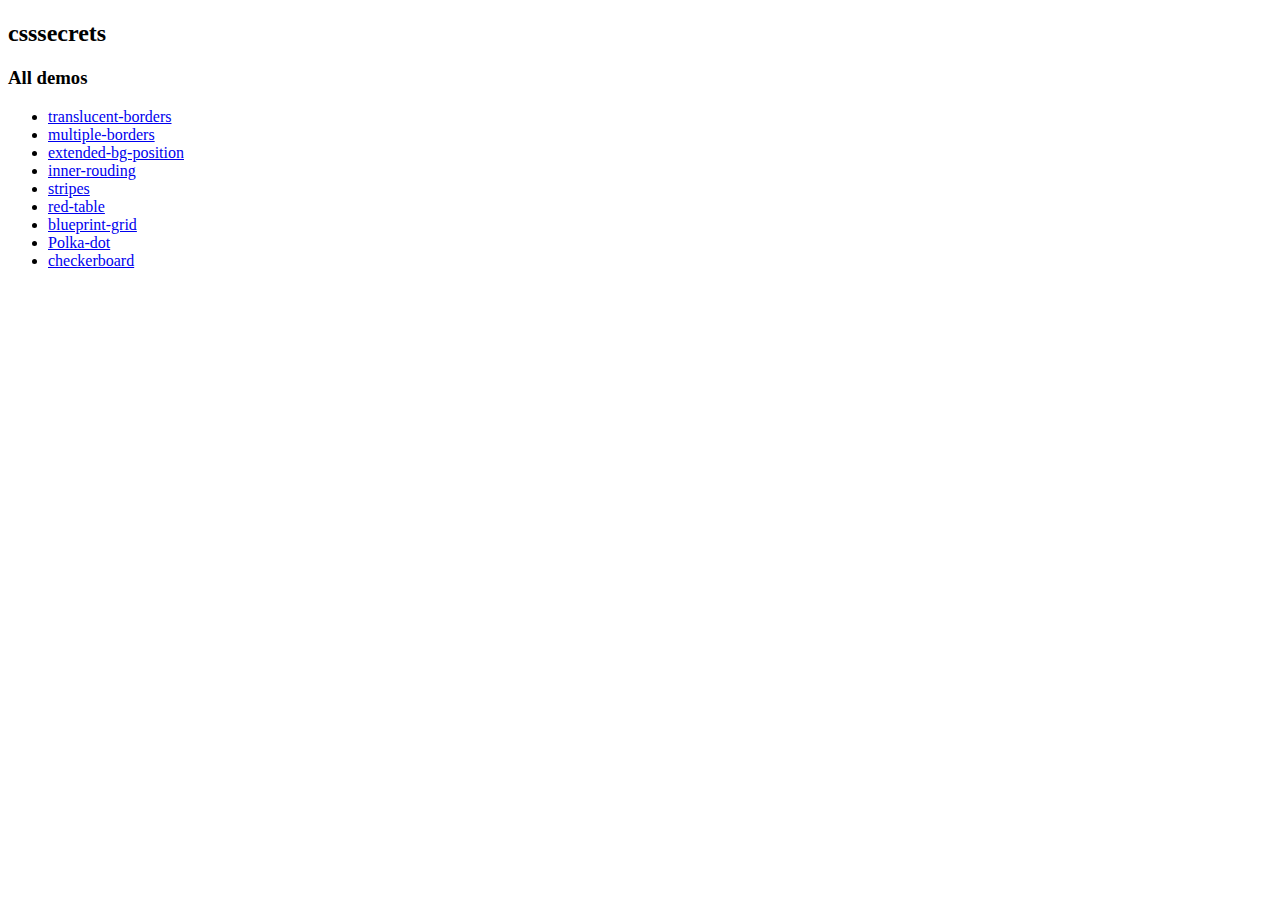
<file: CSS-Secrets/demos/index.html>
<!DOCTYPE html>
<html lang="en">

<head>
    <meta charset="UTF-8">
    <meta name="viewport" content="width=device-width, initial-scale=1.0">
    <meta http-equiv="X-UA-Compatible" content="ie=edge">
    <title>css-secrets</title>
</head>

<body>
    <h2>csssecrets</h2>
    <h3>All demos</h3>
    <ul>
        <li>
            <a href="translucent-borders/index.html">translucent-borders</a>
        </li>
        <li>
            <a href="multiple-borders/index.html">multiple-borders</a>
        </li>
        <li>
            <a href="extended-bg-position/index.html">extended-bg-position</a>
        </li>
        <li>
            <a href="inner-rouding/index.html">inner-rouding</a>
        </li>
        <li>
            <a href="stripes/index.html">stripes</a>
        </li>
        <li>
            <a href="red-table/index.html">red-table</a>
        </li>
        <li>
            <a href="blueprint-grid/index.html">blueprint-grid</a>
        </li>
        <li>
            <a href="Polka-dot/index.html">Polka-dot</a>
        </li>
        <li>
            <a href="checkerboard/index.html">checkerboard</a>
        </li>
    </ul>
</body>

</html>
</file>
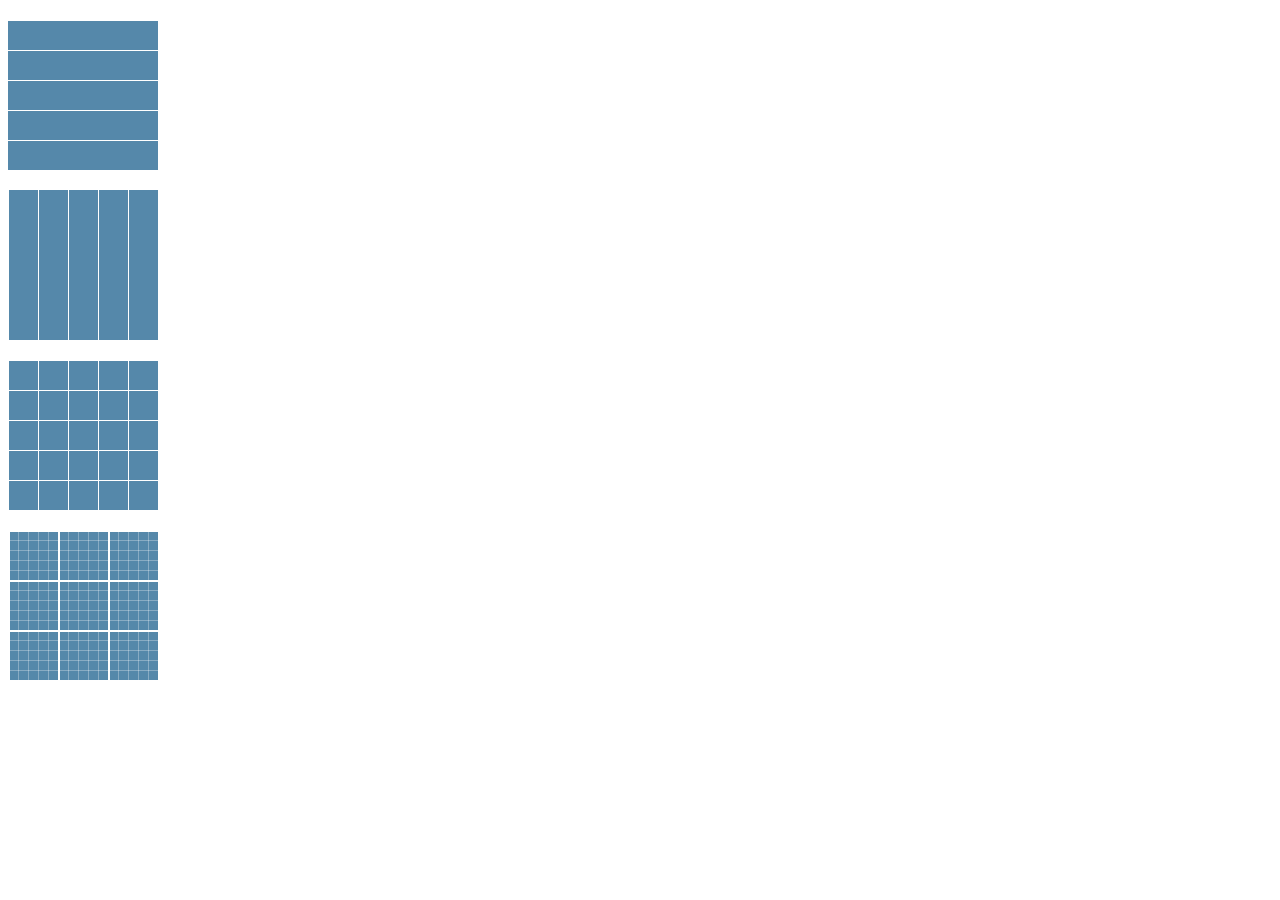
<file: CSS-Secrets/demos/blueprint-grid/index.html>
<!DOCTYPE html>
<html lang="en">

<head>
    <meta charset="UTF-8">
    <meta name="viewport" content="width=device-width, initial-scale=1.0">
    <meta http-equiv="X-UA-Compatible" content="ie=edge">
    <title>blueprint-grid</title>
    <link rel="stylesheet" href="style.css">
</head>

<body>
    <div class="blueprint-grid-rows"></div>
    <div class="blueprint-grid-columns"></div>
    <div class="blueprint-grid"></div>
    <div class="concentrated-blueprint-grid"></div>
</body>

</html>
</file>
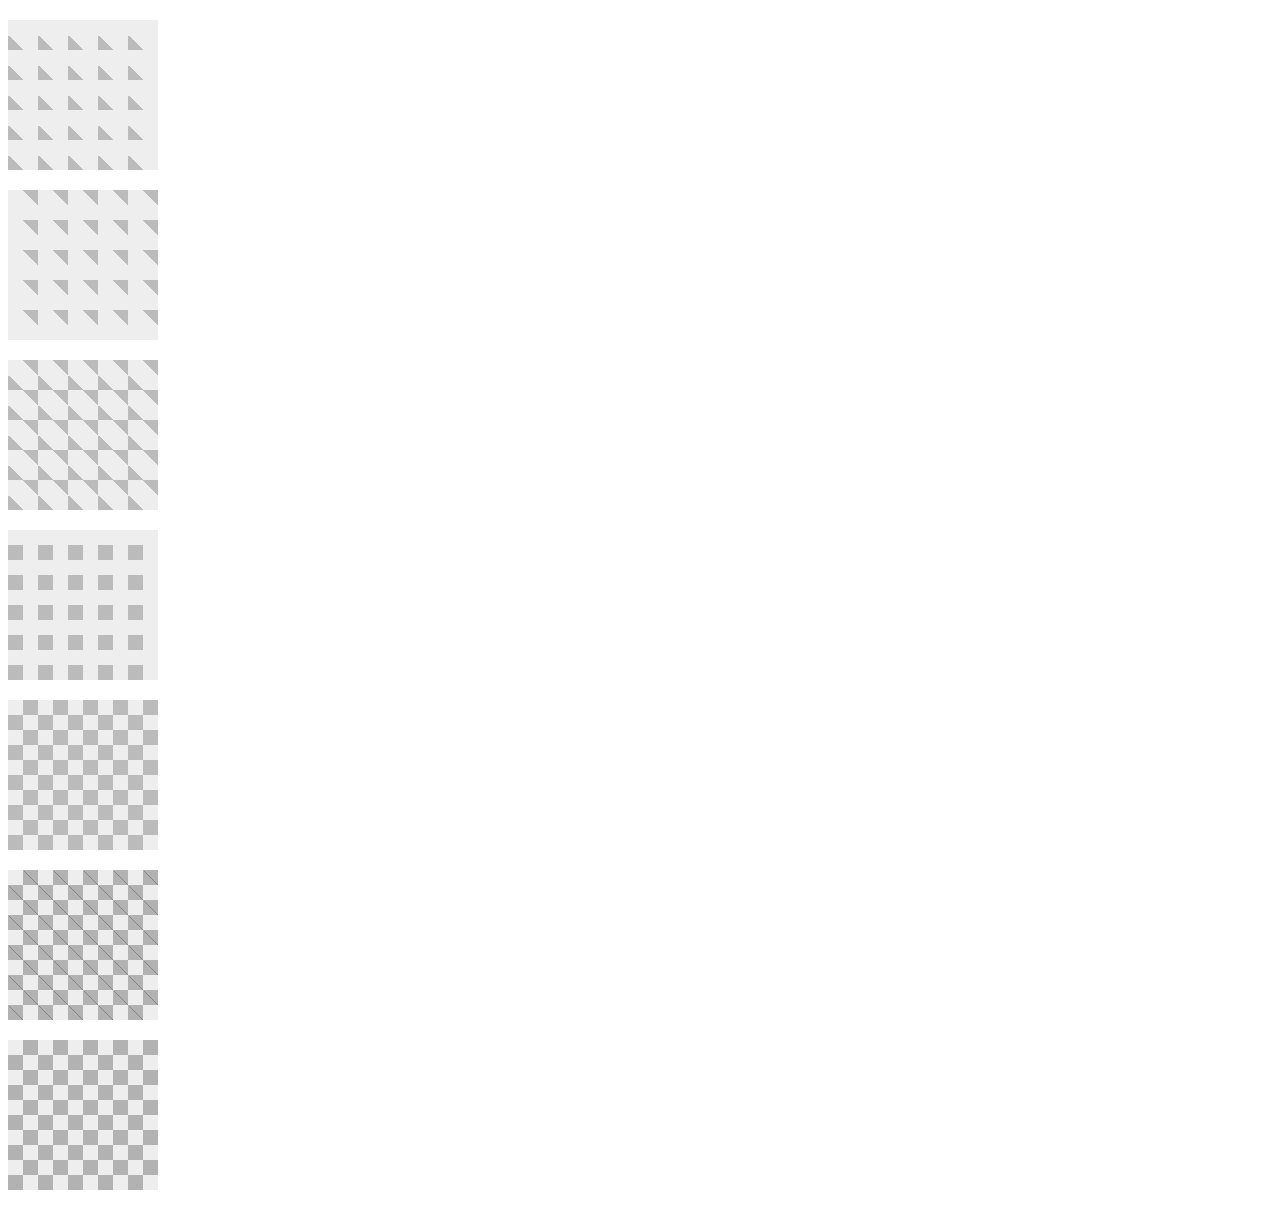
<file: CSS-Secrets/demos/checkerboard/index.html>
<!DOCTYPE html>
<html lang="en">

<head>
    <meta charset="UTF-8">
    <meta name="viewport" content="width=device-width, initial-scale=1.0">
    <meta http-equiv="X-UA-Compatible" content="ie=edge">
    <title>checkerboard</title>
    <link rel="stylesheet" href="style.css">
</head>

<body>
    <div class="checkerboard-step1"></div>
    <div class="checkerboard-step2"></div>
    <div class="checkerboard-step3"></div>
    <div class="checkerboard-step4"></div>
    <div class="checkerboard-step5"></div>
    <div class="checkerboard"></div>
    <div class="checkerboard-SVG"></div>
</body>

</html>
</file>
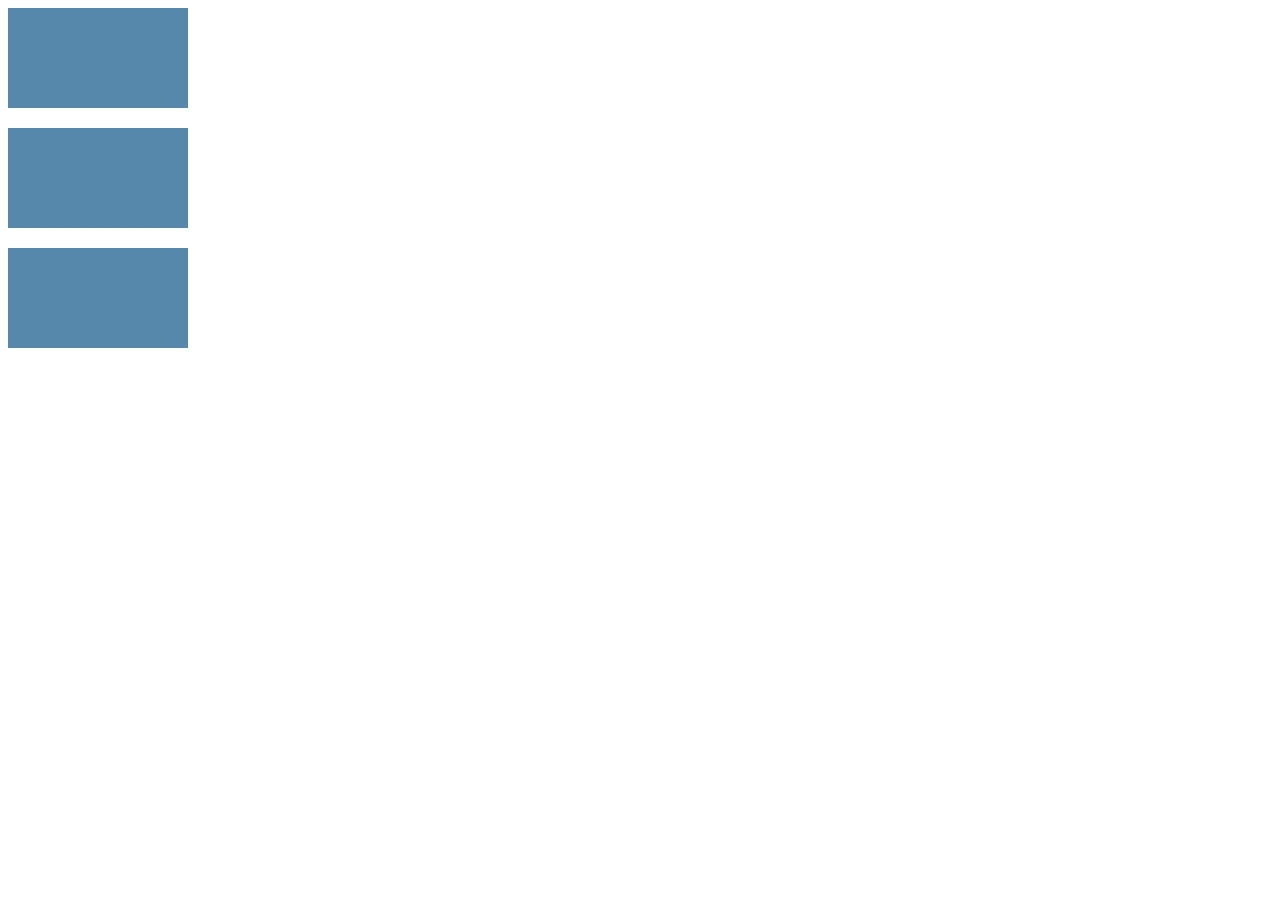
<file: CSS-Secrets/demos/extended-bg-position/index.html>
<!DOCTYPE html>
<html lang="en">

<head>
    <meta charset="UTF-8">
    <meta name="viewport" content="width=device-width, initial-scale=1.0">
    <meta http-equiv="X-UA-Compatible" content="ie=edge">
    <title>extended-bg-position</title>
    <link rel="stylesheet" href="style.css">
</head>

<body>
    <div class="background-position"></div>
    <div class="background-origin"></div>
    <div class="calc"></div>
</body>

</html>
</file>
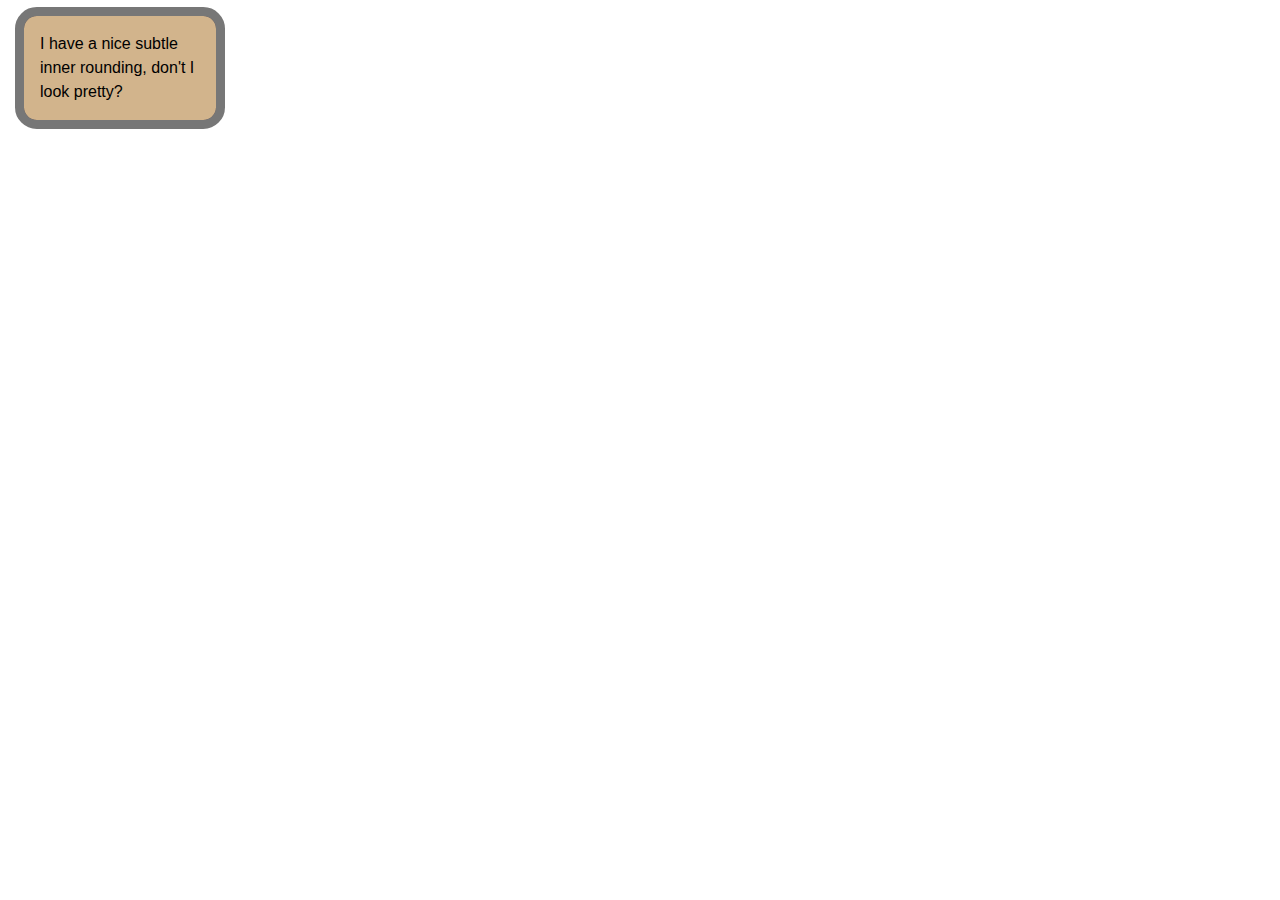
<file: CSS-Secrets/demos/inner-rouding/index.html>
<!DOCTYPE html>
<html lang="en">

<head>
    <meta charset="UTF-8">
    <meta name="viewport" content="width=device-width, initial-scale=1.0">
    <meta http-equiv="X-UA-Compatible" content="ie=edge">
    <title>inner-rouding</title>
    <link rel="stylesheet" href="style.css">
</head>

<body>
    <div>
      I have a nice subtle inner rounding, don't I look pretty?
    </div>

</body>

</html>
</file>
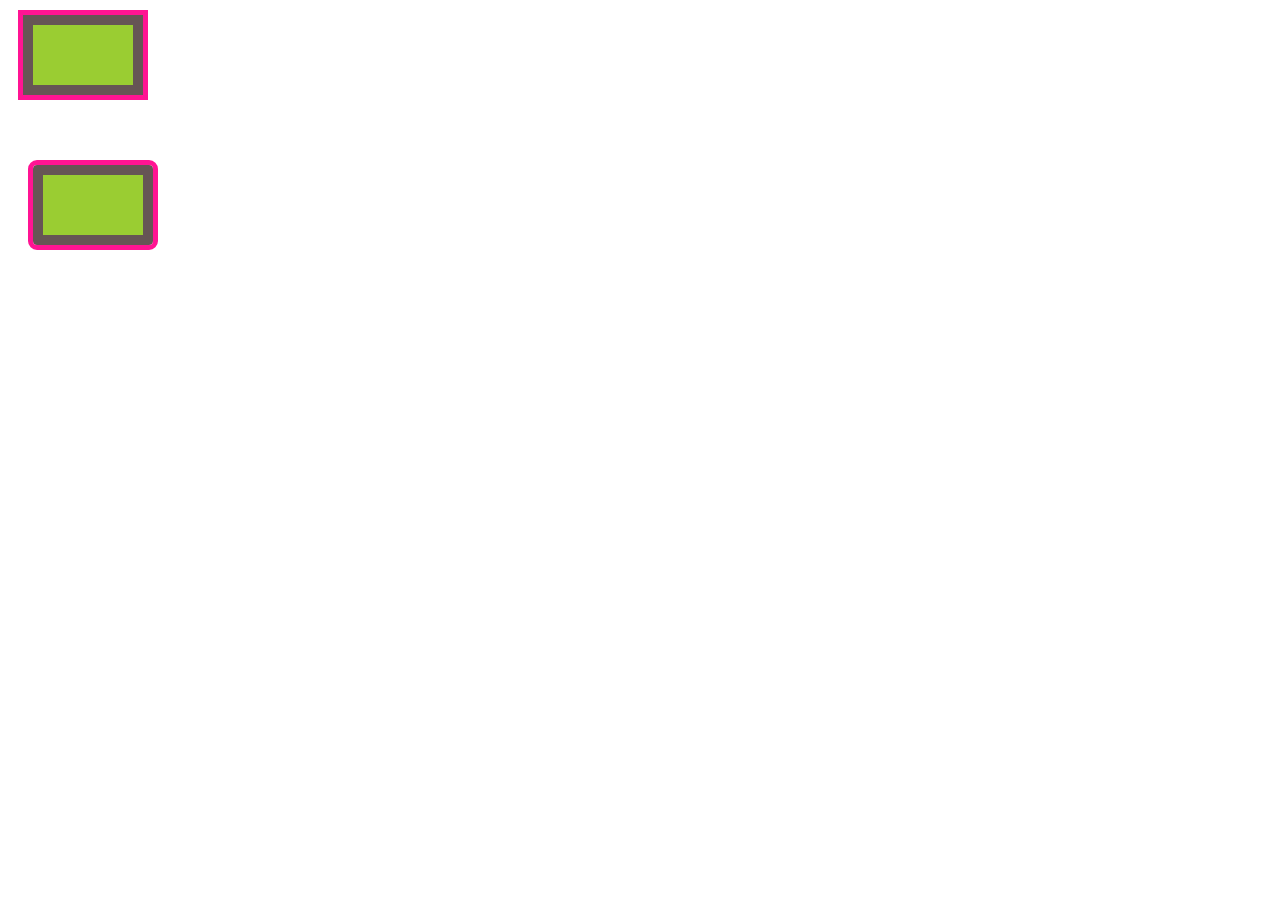
<file: CSS-Secrets/demos/multiple-borders/index.html>
<!DOCTYPE html>
<html lang="en">

<head>
    <meta charset="UTF-8">
    <meta name="viewport" content="width=device-width, initial-scale=1.0">
    <meta http-equiv="X-UA-Compatible" content="ie=edge">
    <title>multiple-borders</title>
    <link rel="stylesheet" href="style.css">
</head>

<body>
    <div class="box-shadow"></div>
    <div class="outline"></div>
</body>

</html>
</file>
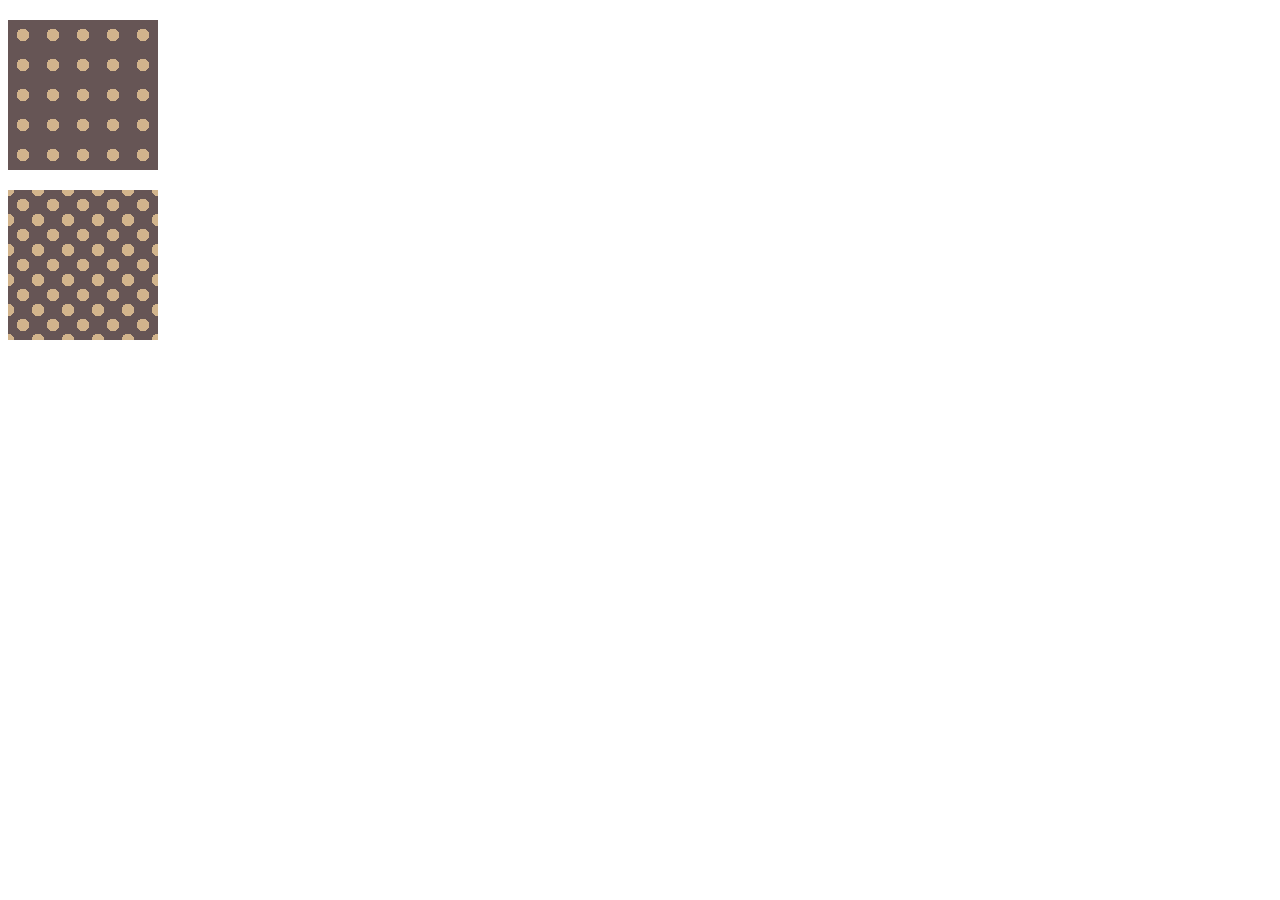
<file: CSS-Secrets/demos/Polka-dot/index.html>
<!DOCTYPE html>
<html lang="en">

<head>
    <meta charset="UTF-8">
    <meta name="viewport" content="width=device-width, initial-scale=1.0">
    <meta http-equiv="X-UA-Compatible" content="ie=edge">
    <title>Polka-dot</title>
    <link rel="stylesheet" href="style.css">
</head>

<body>
    <div class="Polka-dot"></div>
    <div class="concentrated-Polka-dot"></div>
</body>

</html>
</file>
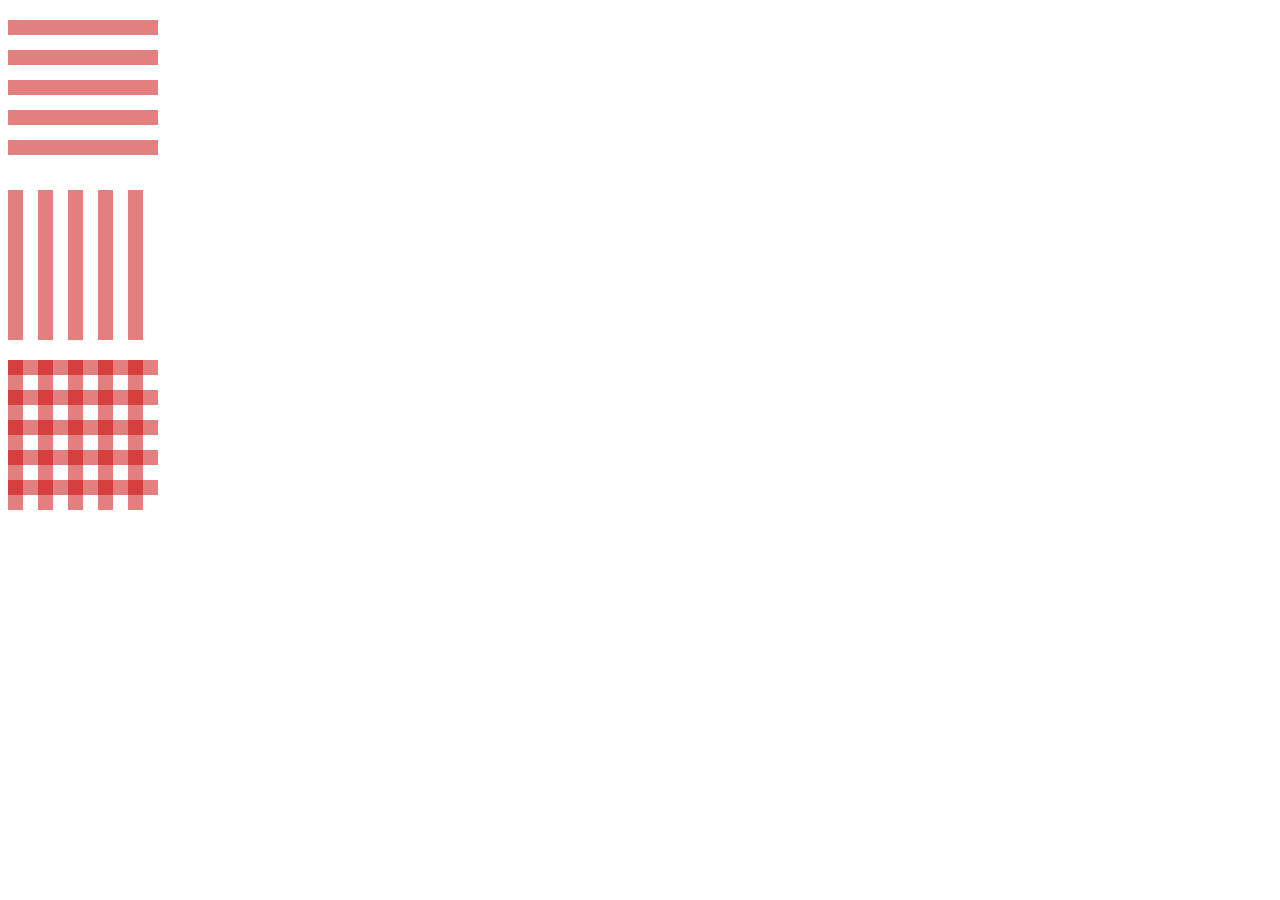
<file: CSS-Secrets/demos/red-table/index.html>
<!DOCTYPE html>
<html lang="en">

<head>
    <meta charset="UTF-8">
    <meta name="viewport" content="width=device-width, initial-scale=1.0">
    <meta http-equiv="X-UA-Compatible" content="ie=edge">
    <title>red-table</title>
    <link rel="stylesheet" href="style.css">
</head>

<body>
    <div class="red-table-rows"></div>
    <div class="red-table-columns"></div>
    <div class="red-table"></div>
</body>

</html>
</file>
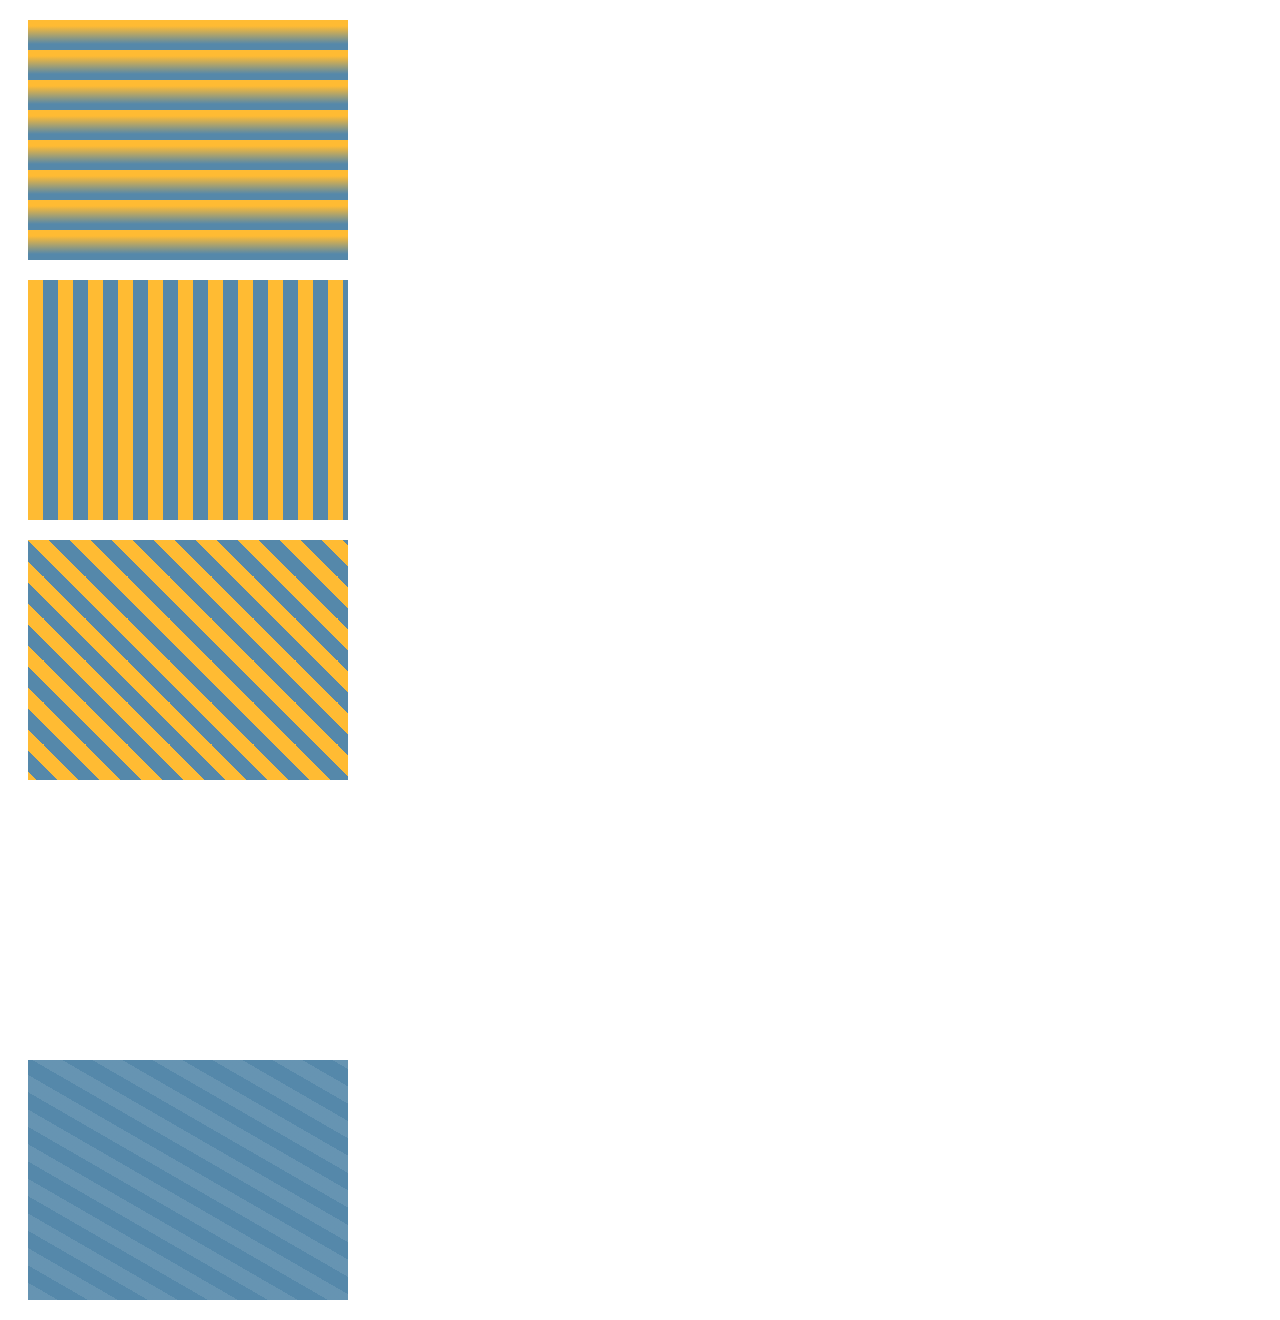
<file: CSS-Secrets/demos/stripes/index.html>
<!DOCTYPE html>
<html lang="en">

<head>
    <meta charset="UTF-8">
    <meta name="viewport" content="width=device-width, initial-scale=1.0">
    <meta http-equiv="X-UA-Compatible" content="ie=edge">
    <title>stripes</title>
    <link rel="stylesheet" href="style.css">
</head>

<body>
    <div class="horitontal-stripes"></div>
    <div class="vertical-stripes"></div>
    <div class="diagnoal-stripes"></div>
    <div class="repeating-linear-stripes"></div>
    <div class="subtle-stripes"></div>

</body>

</html>
</file>
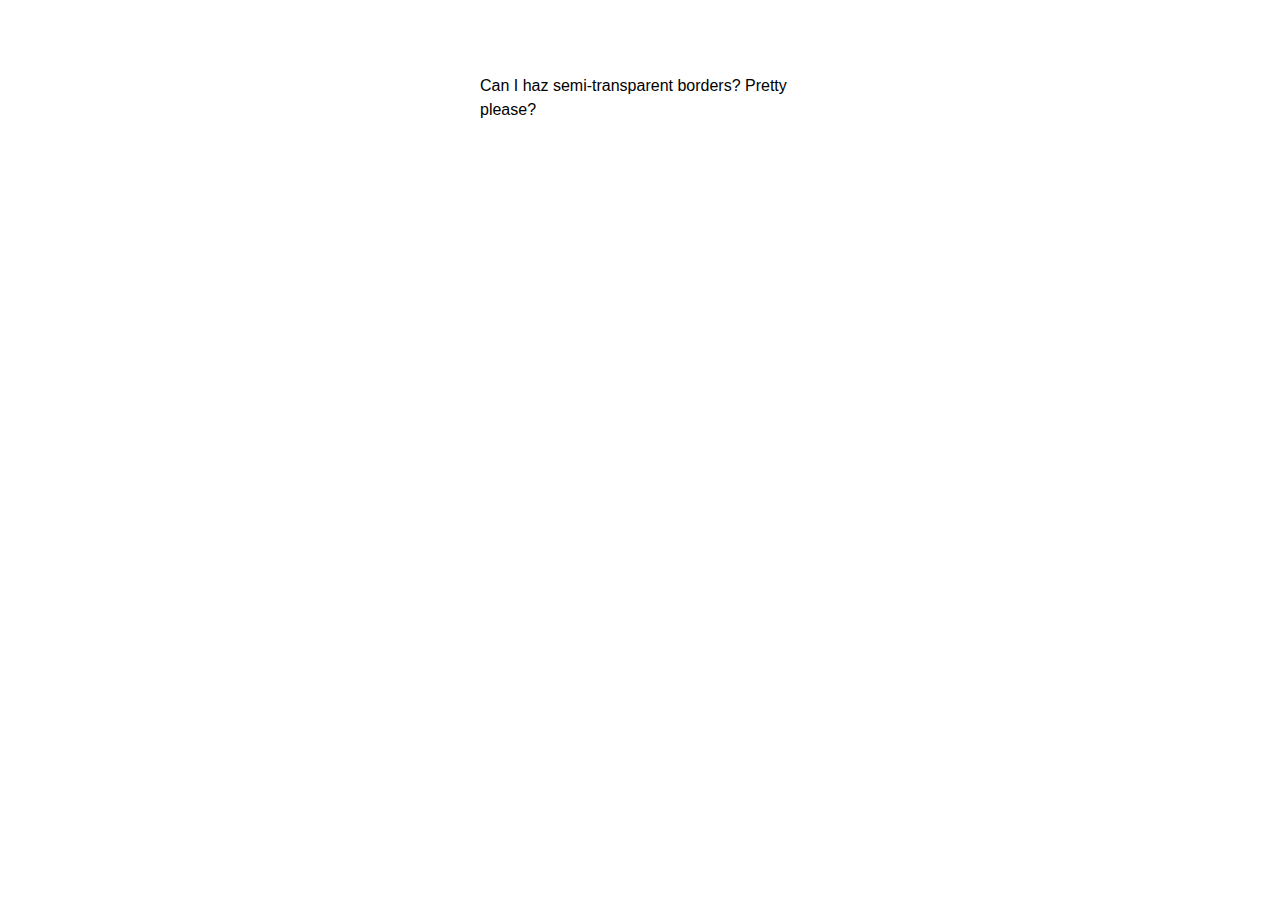
<file: CSS-Secrets/demos/translucent-borders/index.html>
<!DOCTYPE html>
<html lang="en">

<head>
    <meta charset="UTF-8">
    <meta name="viewport" content="width=device-width, initial-scale=1.0">
    <meta http-equiv="X-UA-Compatible" content="ie=edge">
    <title>translucent-borders</title>
    <link rel="stylesheet" href="style.css">
</head>

<body>
    <div>
        Can I haz semi-transparent borders? 
        Pretty please?
    </div>

</body>

</html>
</file>
<file: CSS-Secrets/demos/blueprint-grid/style.css>
div {
	margin: 20px 0;
	width: 150px;
	height: 150px;
}
div.blueprint-grid-rows {
	background: #58a;
	background-image: 
		linear-gradient(white 1px, transparent 0);
	background-size: 30px 30px;
}
div.blueprint-grid-columns {
	background: #58a;
	background-image: 
		linear-gradient(90deg, white 1px, transparent 0);
	background-size: 30px 30px;
}
/* 横条加竖条变成网格 */
div.blueprint-grid {
	background: #58a;
	background-image: 
		linear-gradient(white 1px, transparent 0),
		linear-gradient(90deg, white 1px, transparent 0);
	background-size: 30px 30px;
}

/* 将不同线宽，不同色的网格再叠加，得到更加密集网格图案 */
div.concentrated-blueprint-grid {
	background: #58a;
	background-image: 
		linear-gradient(white 2px, transparent 0),
		linear-gradient(90deg, white 2px, transparent 0),
		linear-gradient(hsla(0, 0%, 100%,.3) 1px, transparent 0),
		linear-gradient(90deg, hsla(0, 0%, 100%,.3) 1px, transparent 0);
	background-size: 50px 50px, 50px 50px,
					 10px 10px, 10px 10px;
}
</file>
<file: CSS-Secrets/demos/checkerboard/style.css>
div {
	margin: 20px 0;
	width: 150px;
	height: 150px;
}

/* 利用渐变生成直角三角形 */
div.checkerboard-step1 {
	background: #eee;
	background-image:
		linear-gradient(45deg,  #bbb 25%, transparent 0);
	background-size: 30px 30px;
}

/* 将色标顺序反转，创建相反方向的三角形 */
div.checkerboard-step2 {
	background: #eee;
	background-image:
		linear-gradient(45deg, transparent 75%, #bbb 0);
	background-size: 30px 30px;
}

/* 将两个方向的三角形进行重叠组合 */
div.checkerboard-step3 {
	background: #eee;
	background-image:
		linear-gradient(45deg,  #bbb 25%, transparent 0),
		linear-gradient(45deg, transparent 75%, #bbb 0);
	background-size: 30px 30px;
}

/* 把第二层三角形再水平和垂直方向上均移动贴片长度的一半,得到棋盘的一半 */
div.checkerboard-step4 {
	background: #eee;
	background-image:
		linear-gradient(45deg,  #bbb 25%, transparent 0),
		linear-gradient(45deg, transparent 75%, #bbb 0);
	background-size: 30px 30px;
	background-position: 0 0, 15px 15px;
}

/* 再叠加一半的棋盘，并移动背景 */
div.checkerboard-step5 {
	background: #eee;
	background-image:
		linear-gradient(45deg,  #bbb 25%, transparent 0),
		linear-gradient(45deg, transparent 75%, #bbb 0),
		linear-gradient(45deg,  #bbb 25%, transparent 0),
		linear-gradient(45deg, transparent 75%, #bbb 0);
	background-size: 30px 30px;
	background-position: 0 0, 15px 15px, 15px 15px, 30px 30px;
}

div.checkerboard {
	background: #eee;
	background-image:
		linear-gradient(45deg, rgba(0, 0, 0, .25) 25%, transparent 0, transparent 75%, rgba(0, 0, 0, .25) 0),
		linear-gradient(45deg, rgba(0, 0, 0, .25) 25%, transparent 0, transparent 75%, rgba(0, 0, 0, .25) 0);
	background-size: 30px 30px;
	background-position: 0 0, 15px 15px;
}

/* 将 SVG 文件以 data URI 文件的方式内嵌到样式表中 */
div.checkerboard-SVG {
	background: #eee url('data:image/svg+xml,\
            <svg xmlns="http://www.w3.org/2000/svg" width="100" height="100" fill-opacity=".25" >\
            <rect x="50" width="50" height="50" />\
            <rect y="50" width="50" height="50" />\
            </svg>');
	background-size: 30px 30px;	
}
</file>
<file: CSS-Secrets/demos/extended-bg-position/style.css>
div {
	margin-bottom: 20px;
}

/**
 * background-position 实现灵活的背景定位 
 */
 div.background-position {
	background: url(http://csssecrets.io/images/code-pirate.svg)
	/* 回退方案，为不支持 background-position 扩展语法的浏览器提供 */
				no-repeat bottom right #58a;

	/**
	 * background-position 允许我们指定背景图片距离任意角的偏移量，只要再偏移量前面指定关键字，
	 * 以下的含义就是距离右边 20px，距离底部 10px。
	 * 默认情况下，background-position 是以 padding box 为准，这样边框才不会遮住背景图片。
	 * 因此 background-position 的 top left 默认指的是 padding box 的左上角 
	 */
	background-position: right 20px bottom 10px;
	
	/* Styling */
	max-width: 10em;
	min-height: 5em;
	padding: 10px;
	color: white;
	font: 100%/1 sans-serif;
}

/**
 * background-origin 实现偏移量与容器内边距一致时背景定位 
 */
div.background-origin {
	background: url(http://csssecrets.io/images/code-pirate.svg)
	/* 回退方案，为不支持 background-position 扩展语法的浏览器提供 */
				no-repeat bottom right #58a;

	/**
	  * background-origin 默认情况下是 padding-box, 改为 content-box 则
	  * background-position 中使用的边角关键字会以内容区的边缘作为基准（也就是说
	  * 此时背景图片距离边角的偏移量就更内边距保持一致了）
	  */
	background-origin: content-box;
	
	/* Styling */
	max-width: 10em;
	min-height: 5em;
	padding: 10px;
	color: white;
	font: 100%/1 sans-serif;
}

/**
 * calc() 实现灵活的背景定位 
 */
div.calc {
	background: url(http://csssecrets.io/images/code-pirate.svg)
	/* 回退方案，为不支持 background-position 扩展语法的浏览器提供 */
				no-repeat bottom right #58a;

	/**
	 * 目的把背景图片定位到距离底边 10px,距离右边 20px 的距离，
	 * 那就是水平有一个 100%-20px 的水平偏移量，以及 100%-10px 的垂直偏移量
	 */
	background-position: calc(100% - 20px) calc(100% - 10px);
	
	/* Styling */
	max-width: 10em;
	min-height: 5em;
	padding: 10px;
	color: white;
	font: 100%/1 sans-serif;
}
</file>
<file: CSS-Secrets/demos/inner-rouding/style.css>
/**
 * 边框内圆角，常规解决方案是两个元素，里面元素使用 border-radius 形成圆角。以下的解决方案是只用一个元素时的方案。
 */

 div {
	 /* 描边不会跟着元素的圆角走，所以 outline 显示出的是直角 */
	outline: .6em solid #777;
	/** 
	 * box-shadow 会跟着元素的圆角走，所以跟 outline 二者一起叠加起来的话刚好能显示一个内圆角。
	 * box-shadow 的扩张值不易i的那个等于描边的宽度，需要指定一个足够填补空隙的宽度就好，且不要大等于描边宽度，会引起部分浏览器渲染异常。
	 * 这个足够填补的空隙宽度根据勾股定理计算，当 border-radius 的宽设为 r 时，描边的宽度的最小值是（√2 -1）r。所以，选择范围 x 是：（√2 -1）r < x < r。
	 * box-shadow 颜色与描边一致时，就能显示出内圆角了，这里为了看出差别，选择了别的颜色。
	 */
	box-shadow: 0 0 0 .4em #655; /* todo calculate max of this */
	
	max-width: 10em;
	border-radius: .8em;
	padding: 1em;
	margin: 1em;
	background: tan;
	font: 100%/1.5 sans-serif;
}
</file>
<file: CSS-Secrets/demos/multiple-borders/style.css>
/* box-shadow 实现多重边框 */
div.box-shadow {
	width: 100px;
	height: 60px;
	margin: 25px;
	background: yellowgreen;
	/**
	 * box-shadow 支持逗号分隔，可以创建任意数量的投影。
	 * box-shadow 是层层叠加的，由内而外扩张，半径因此要累积计算，第一层如果是 10px，希望第二层有 5px 宽，则要设置为 15px（10px + 5px）。
	 * box-shadow 的投影行为跟边框不完全一致，它不会影响布局，而且不会受到 box-sizing 属性的影响。可以通过内边距或外边距来额外模拟出边框所需要占据的空间。
	 * 使用 box-shadow 创建的边框如果出现在元素的外圈，则不会响应鼠标事件。可以给 box-shadow 属性加上 inset 关键字，来使投影绘制在元素的内圈，
	 * 此时要注意加上额外的内边距来腾出足够的空隙。
	 */
	box-shadow: 0 0 0 10px #655,
				0 0 0 15px deeppink;
}

/* outline 实现两层边框 */
div.outline {
	width: 100px;
	height: 60px;
	margin: 80px 25px;
	background: yellowgreen;
	/* outline 只能实现两层边框，一层是 border 的，再一层就是 outline 的。
	 * outline 可以通过 outline-offset 实现它跟元素边缘之间的距离，这里就是到 border 的距离。
	 * outline-offset 接受负值，可以向着元素中心移动。
	 * 如果元素有 border-radius 属性产生的圆角，outline 生成的边框不会贴合圆角。 
	 */
	border: 10px solid #655;
	outline: 5px solid deeppink;
	/* outline-offset: -8px; */
	border-radius: 4px;
}
</file>
<file: CSS-Secrets/demos/Polka-dot/style.css>
div {
	margin: 20px 0;
	width: 150px;
	height: 150px;
}
div.Polka-dot {
	background: #655;
	background-image: radial-gradient(tan 30%, transparent 0);
	background-size: 30px 30px;
}
/**
 * 生成两层圆点阵列图案，并用背景定位来错开，得到密集的波点图案。
 * 第二层背景的偏移定位值必须是贴片宽高的一半。
 */
div.concentrated-Polka-dot {
	background: #655;
	background-image:
		radial-gradient(tan 30%, transparent 0),
		radial-gradient(tan 30%, transparent 0);
	background-size: 30px 30px;
	background-position: 0 0, 15px 15px;
}
</file>
<file: CSS-Secrets/demos/red-table/style.css>
div {
	margin: 20px 0;
	width: 150px;
	height: 150px;
}
div.red-table-rows {
	background: white;
	background-image: linear-gradient(rgba(200, 0, 0, .5) 50%, transparent 0);
	background-size: 30px 30px;
}
div.red-table-columns {
	background: white;
	background-image: linear-gradient(90deg, rgba(200, 0, 0, .5) 50%, transparent 0);
	background-size: 30px 30px;
}
/* 垂直方向的条纹叠加上水平方向的条纹，就变成方格条纹了 */
div.red-table {
	background: white;
	background-image: linear-gradient(90deg, rgba(200, 0, 0, .5) 50%, transparent 0),
					  linear-gradient(rgba(200, 0, 0, .5) 50%, transparent 0);
	background-size: 30px 30px;
}
</file>
<file: CSS-Secrets/demos/stripes/style.css>
div {
	margin: 20px;
	width: 20em;
	height: 15em;
}

div.horitontal-stripes
 {
	 /**
	  * 如果多个色标具有相同的位置，它们会产生一个无限小的过度区域，过度的起止色分别是第一个和最后一个指定值。
	  * 如果把第二个色标的值设置为 0，那它的位置总时会被浏览器调整为前一个色标的位置值。 */
	background: linear-gradient(#fb3 20%, #58a 80%);
	background-size: 100% 30px;
}

div.vertical-stripes{
	/**
	 * liner-gradient 方向默认值是 to bottom 就是从上往下渐变，to right 则是从左往右渐变，也可以是角度值 90deg  */
	background: linear-gradient(to right, #fb3 50%, #58a 0);
	background-size: 30px 100%;
}

div.diagnoal-stripes {
	background: linear-gradient(45deg, 
								#fb3 25%, #58a 0, #58a 50%,
								#fb3 0, #fb3 75%, #58a 0);
	background-size: 42px 42px;
}

div.repeating-linear-stripes {
	background: repeating-linear-gradient(45deg,
								#fb3, #fb3 15px,#58a 0 #58a 30px);
}

div.subtle-stripes {
	background: #58a;
	background-image: repeating-linear-gradient(30deg, 
              hsla(0,0%,100%,.1), hsla(0,0%,100%,.1) 15px,
              transparent 0, transparent 30px);
}
</file>
<file: CSS-Secrets/demos/translucent-borders/style.css>
body {
	background: url('http://csssecrets.io/images/stone-art.jpg');
}
div {
	border: 10px dashed hsla(0,0%,100%,.5);
	background: white;
	/* 默认情况下背景会延伸到边框所在的区域下层。解决方案就是通过 background-clip 属性来调整。
	 * background-clip 属性初始值是 border-box，意味着背景会被元素的 border box（边框的外沿框）裁切掉。
	 * 设置为 padding-box 的话，浏览器就会用内边距的外沿来把背景裁切掉。 
	 */
	background-clip: padding-box;

	/* styling */
	max-width: 20em;
	padding: 2em;
	margin: 2em auto 0;
	font: 100%/1.5 sans-serif;
}
</file>
